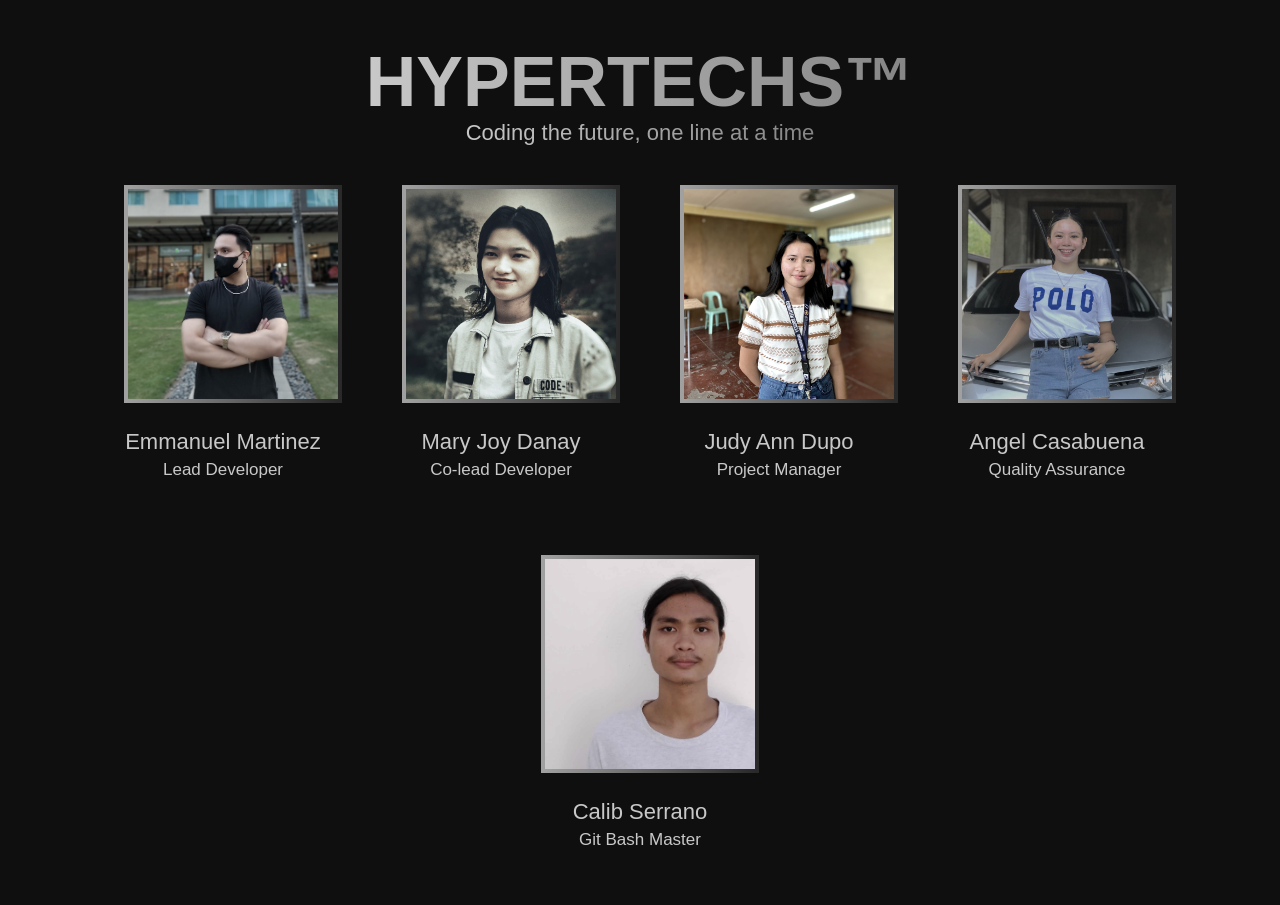
<file: index.html>
<!DOCTYPE html>
<html lang="en">

<head>
  <meta charset="UTF-8" />
  <meta name="viewport" content="width=device-width, initial-scale=1.0" />
  <link rel="stylesheet" href="css/style.css">
  <link rel="icon" href="./img/hypertechs.png" />
  <title>HyperTechs™</title>
</head>

<body>
  <h1>HYPERTECHS™</h1>
  <h2>Coding the future, one line at a time</h2>
  <div class="team-members-container">
    <div class="team-member">
      <a href="./martinez_emmanuel/martinez_emmanuel.html" class="team-member">
        <img src="./img/martinez.jpg" alt="Emmanuel Martinez">
        <p class="member-name">Emmanuel Martinez</p>
        <p class="member-desc">Lead Developer</p>
      </a>
    </div>
    <div class="team-member">
      <a href="./danay_maryjoy/danay_maryjoy.html" class="team-member">
        <img src="./img/danay.png" alt="Mary Joy Danay">
        <p class="member-name">Mary Joy Danay</p>
        <p class="member-desc">Co-lead Developer</p>
      </a>
    </div>
    <div class="team-member">
      <a href="./dupo_judyann/dupo_judyann.html" class="team-member">
        <img src="./img/dupo.jpg" alt="Judy Ann Dupo">
        <p class="member-name">Judy Ann Dupo</p>
        <p class="member-desc">Project Manager</p>
      </a>
    </div>
    <div class="team-member">
      <a href="./casabuena_angelrose/casabuena_angelrose.html"
      class="team-member">
        <img src="./img/casabuena.jpg" alt="Angel Rose Casaubena">
        <p class="member-name">Angel Casabuena</p>
        <p class="member-desc">Quality Assurance</p>
      </a>
    </div>
    <div class="team-member">
      <a href="./serrano_calib/serrano_calib.html" class="team-member">
        <img src="./img/serrano.jpg" alt="Calib Serrano">
        <p class="member-name">Calib Serrano</p>
        <p class="member-desc">Git Bash Master</p>
      </a>
    </div>
  </div>
</body>

</html>
</file>
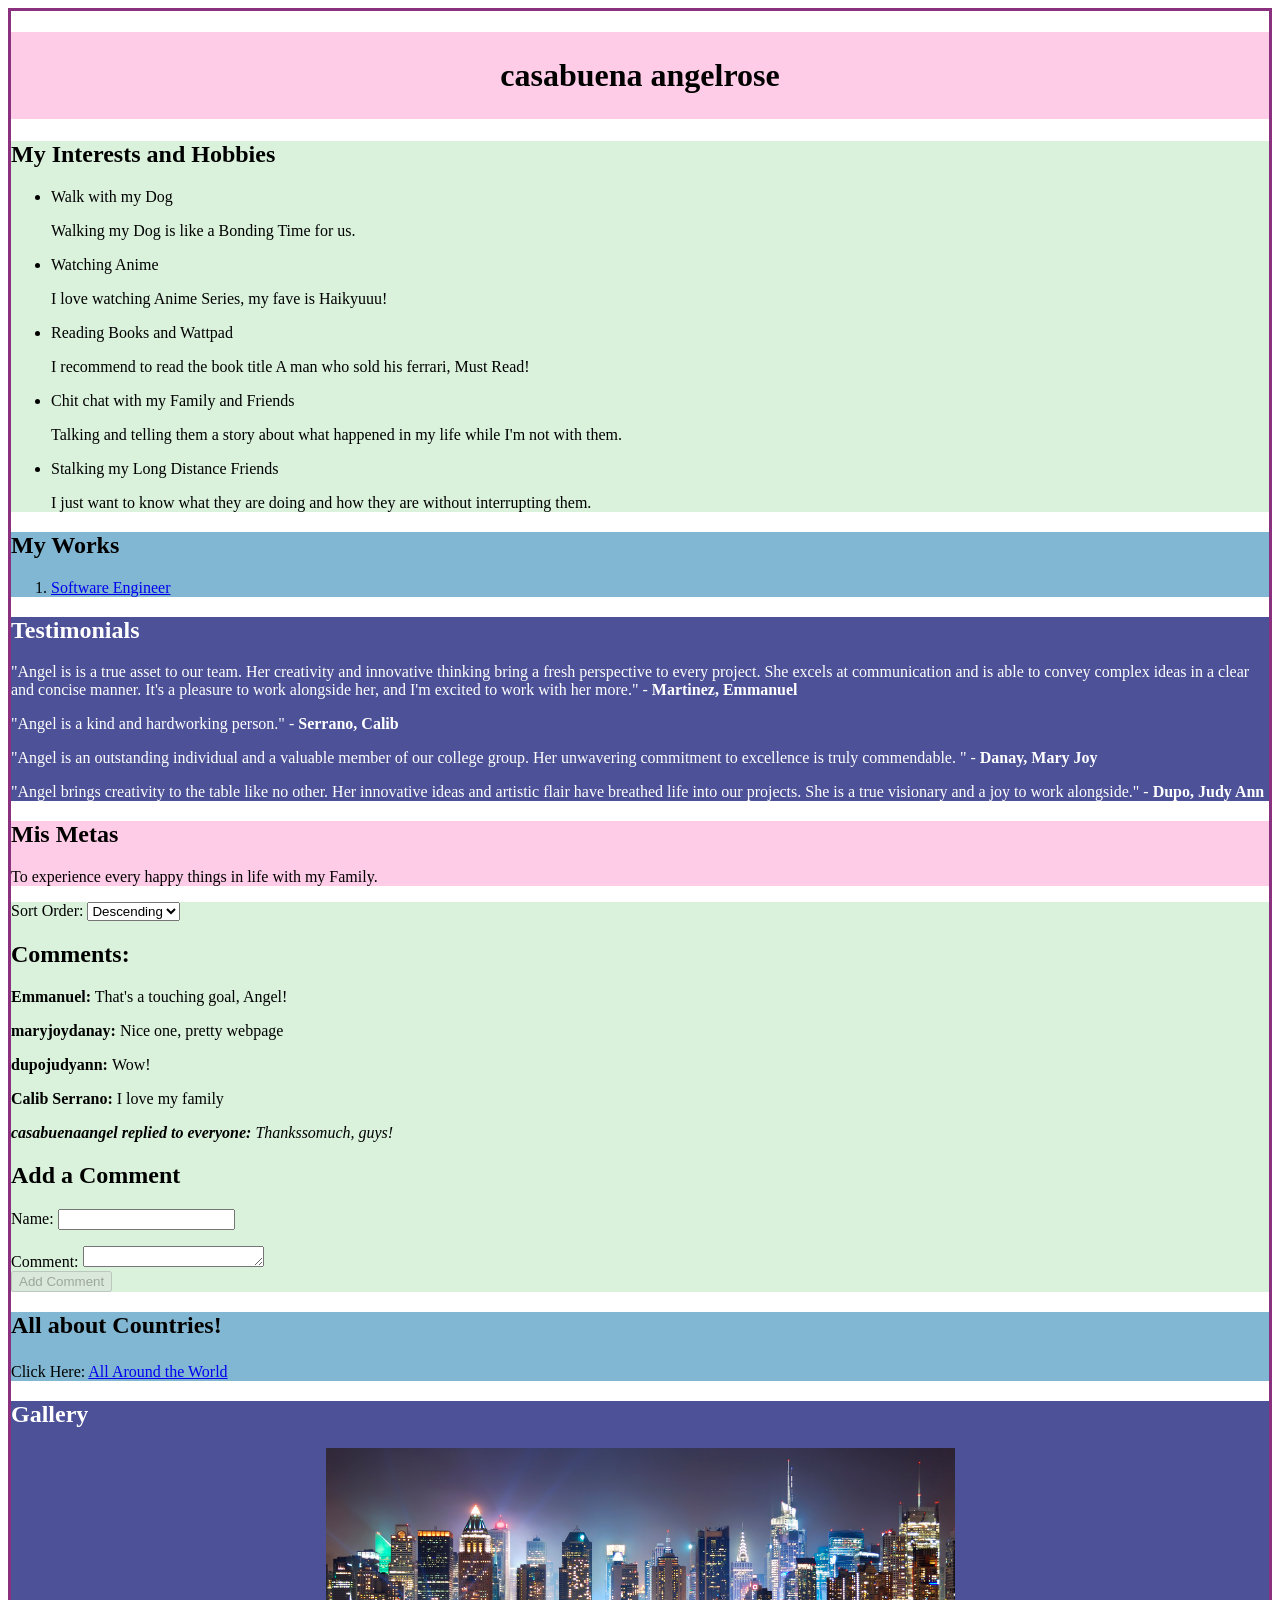
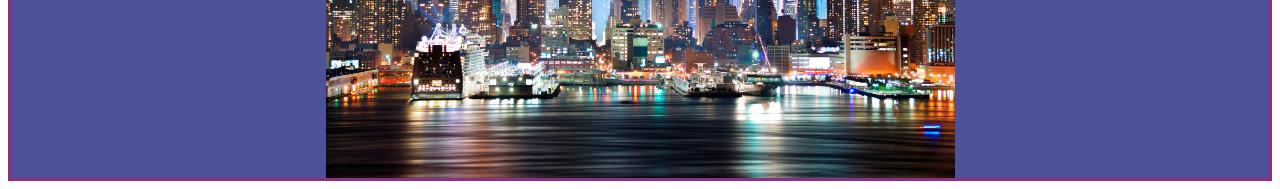
<file: casabuena_angelrose/casabuena_angelrose.html>
<!DOCTYPE html>
<html>
	<head>
		<div class="everything">
		<title>casabuena_angelrose Page</title>
		<link href = "style.css" rel = "stylesheet"/>
	</head>
	<body>
		<div>
			<h1 class="name">casabuena angelrose</h1>
		</div>
		<div class="info"> 
			<h2>My Interests and Hobbies</h2>
			<ul>
			
			<li>Walk with my Dog
				   <p>Walking my Dog is like a Bonding Time for us.</p>
			   </li>
			<li>Watching Anime
				   <p>I love watching Anime Series, 
					my fave is Haikyuuu!</p>
			   </li>
			<li>Reading Books and Wattpad
				   <p>I recommend to read the book title 
					A man who sold his ferrari, Must Read!</p>  
			   </li>
			<li>Chit chat with my Family and Friends
				   <p>Talking and telling them a story about what 
					happened in my life while I'm not with them.</p>  
			   </li>
			<li>Stalking my Long Distance Friends
				   <p>I just want to know what they are doing and how they 
					are without interrupting them.</p>  
			   </li>
			  <ul>
		</div>
		
		<div class="work">
			<h2>My Works</h2>
			<ol>
				<li>
					<a href = ".myworks.html" target="blank">
						Software Engineer</a>
			  </li>
			</ol>
		</div>

		<div class="testi">
			<h2>Testimonials</h2>
			<p> "Angel is is a true asset to our team. Her creativity and
				innovative thinking bring a fresh perspective 
				to every project. She excels at communication and is 
				able to convey complex ideas in a clear and concise manner.
				It's a pleasure to work alongside her, 
				and I'm excited to work with her more." 
				- <strong> Martinez, Emmanuel</strong></p>
		
            <p> "Angel is a kind and hardworking person." 
				- <strong> Serrano, Calib </strong></p>

            <p>"Angel is an outstanding individual and a valuable 
				member of our college group. Her unwavering commitment
				to excellence is truly commendable. " 
				- <strong>Danay, Mary Joy </strong></p>

            <p>"Angel brings creativity to the table like no other. 
				Her innovative ideas and artistic flair have breathed 
				life into our projects. She is a true visionary 
				and a joy to work alongside." 
				- <strong>Dupo, Judy Ann </strong></p>		
		</div>

		<div class="goal">
			<h2>Mis Metas</h2>
			<p>To experience every happy things in life with my Family.</p>
		</div>
	
		<div>
        <form>
            <div class="comment">
			<label for="sortOrder">Sort Order:</label>
			<select id="sortOrder" onchange="sortComments()">
				<option value="desc">Descending</option>
				<option value="asc">Ascending</option>
			</select>
			<p id="comment_section"></p>
			<h2>Comments:</h2>
			<p><strong>Emmanuel:</strong> That's a touching goal, Angel!</p>
			<p><strong>maryjoydanay:</strong> Nice one, pretty webpage</p>
			<p><strong>dupojudyann: </strong>Wow!</p>
			<p><strong>Calib Serrano:</strong> I love my family</p>
			<p><em><strong>casabuenaangel replied to everyone:</strong> 
				Thankssomuch, guys!</em></p>

            <p id="comment_id">
                <h2>Add a Comment</h2>
                <label for="name">Name:</label>
                <input type="text" 
                	id="name" 
                	name="name" 
					oninput="enableCommentButton()" 
					required>
				</p>

                <label for="comment">Comment:</label>
                <textarea id="comment" 
					name="comment" 
					rows="1" 
					cols="20" 
					oninput="enableCommentButton()" 
					required></textarea>
			<div>
                <button id="comment_button" 
					type="submit" 
					disabled>
					Add Comment</button>
			</div>
            </div>
        </form>     
        </div>

		<div class="country">
			<p><h2>All about Countries!</p></h2>
			<p>Click Here: 
				<a href="country.html">All Around the World</a>
			</p>
		</div>

		<div class="gallery">
			<h2>Gallery</h2>
			<img
				src ="building.jpg"
				alt ="Building with Lights" 
				class = "center"/>
		</div>

	<script src="script.js"></script>

	</body>
</div>
</html>
</file>
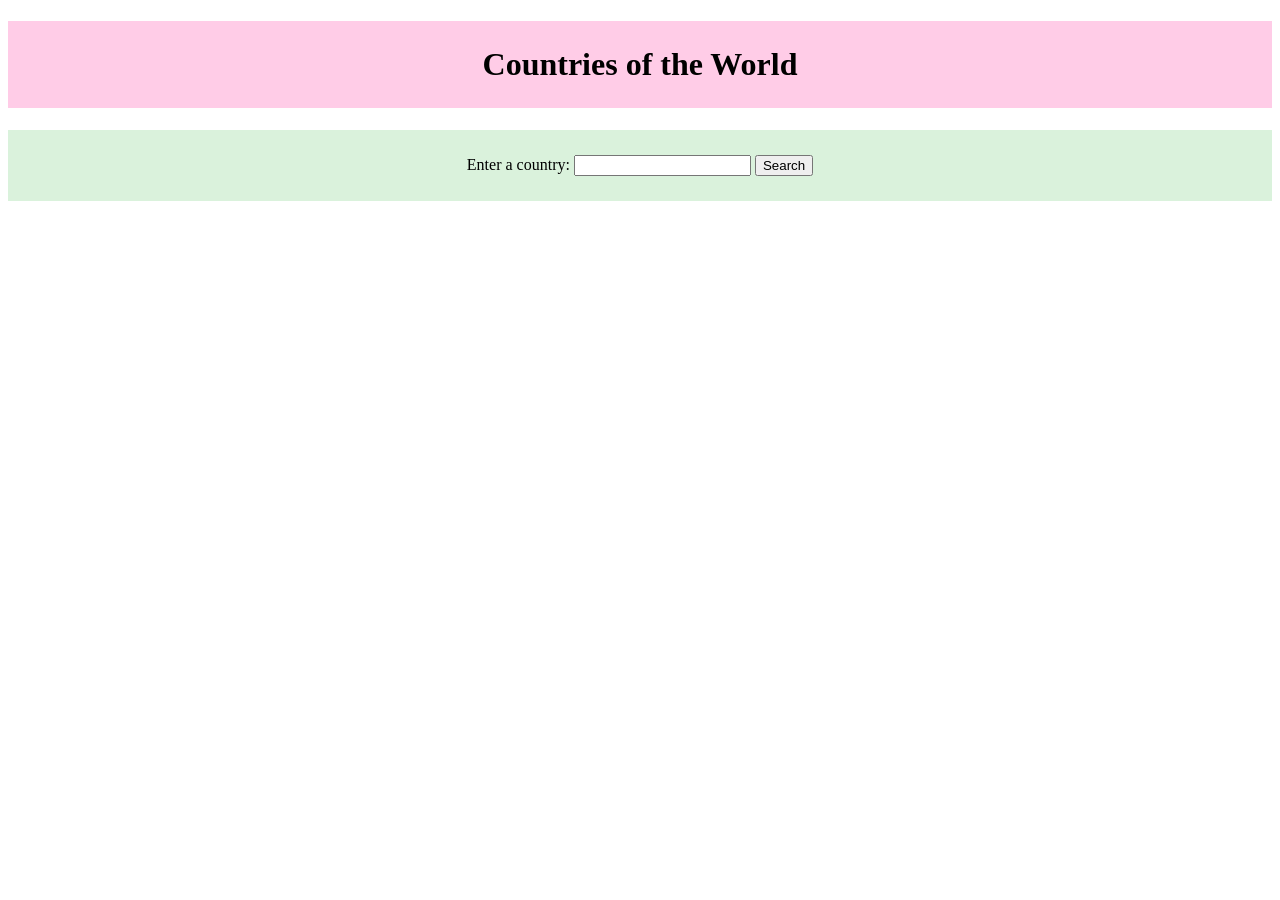
<file: casabuena_angelrose/country.html>
<!DOCTYPE html>
<html>
    <head>
        <div class="all">
        <title>Countries of the World</title>
        <link href = "style.css" rel = "stylesheet"/>
    </head>
    <body>

        <h1 class="title">Countries of the World</h1>

        <div class="search">
        <label for="search_input">Enter a country: </label>
            <input type="text" id="search_input">
            <button onclick="searchCountry()">Search</button>
        </div>

        <div class="country-details">
            <div id="country_details"></div>
        </div>

        <div class="other-countries">
            <div id="other_countries"></div>
        </div>

    <script src="country.js"></script>

        </div>
    </body>
</html>
</file>
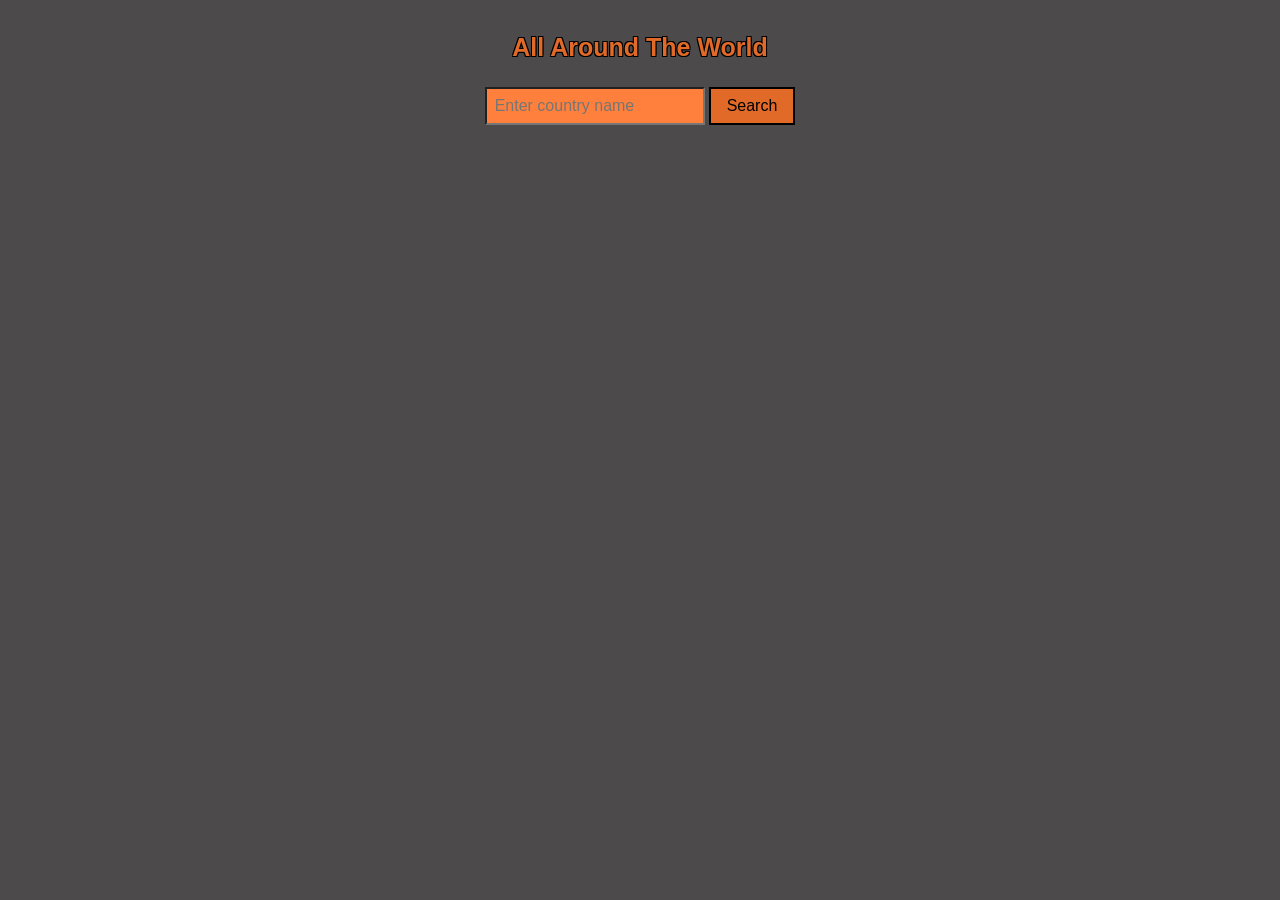
<file: danay_maryjoy/country.html>
<!DOCTYPE html>
<html>
    <head>
        <meta name="viewport" content="width=device-width, initial-scale=1.0">
        <title>Countries of the World</title>
        <link href="country.css" rel="stylesheet">
    </head>
    <body>
        <div id="container">
            <div id="search_container">
                <p id="web_page">All Around The World</p>
                <input 
                    type="text" 
                    id="search_input" 
                    placeholder="Enter country name">
                <button onclick="searchCountry()">Search</button>
            </div>
            <div id="country_details">
                <!-- Display country details here -->
            </div>
            <div id="region_countries">
                <!-- Display other countries in the same region here -->
            </div>
        </div>
        <script src="country.js"></script>
    </body>
</html>
</file>
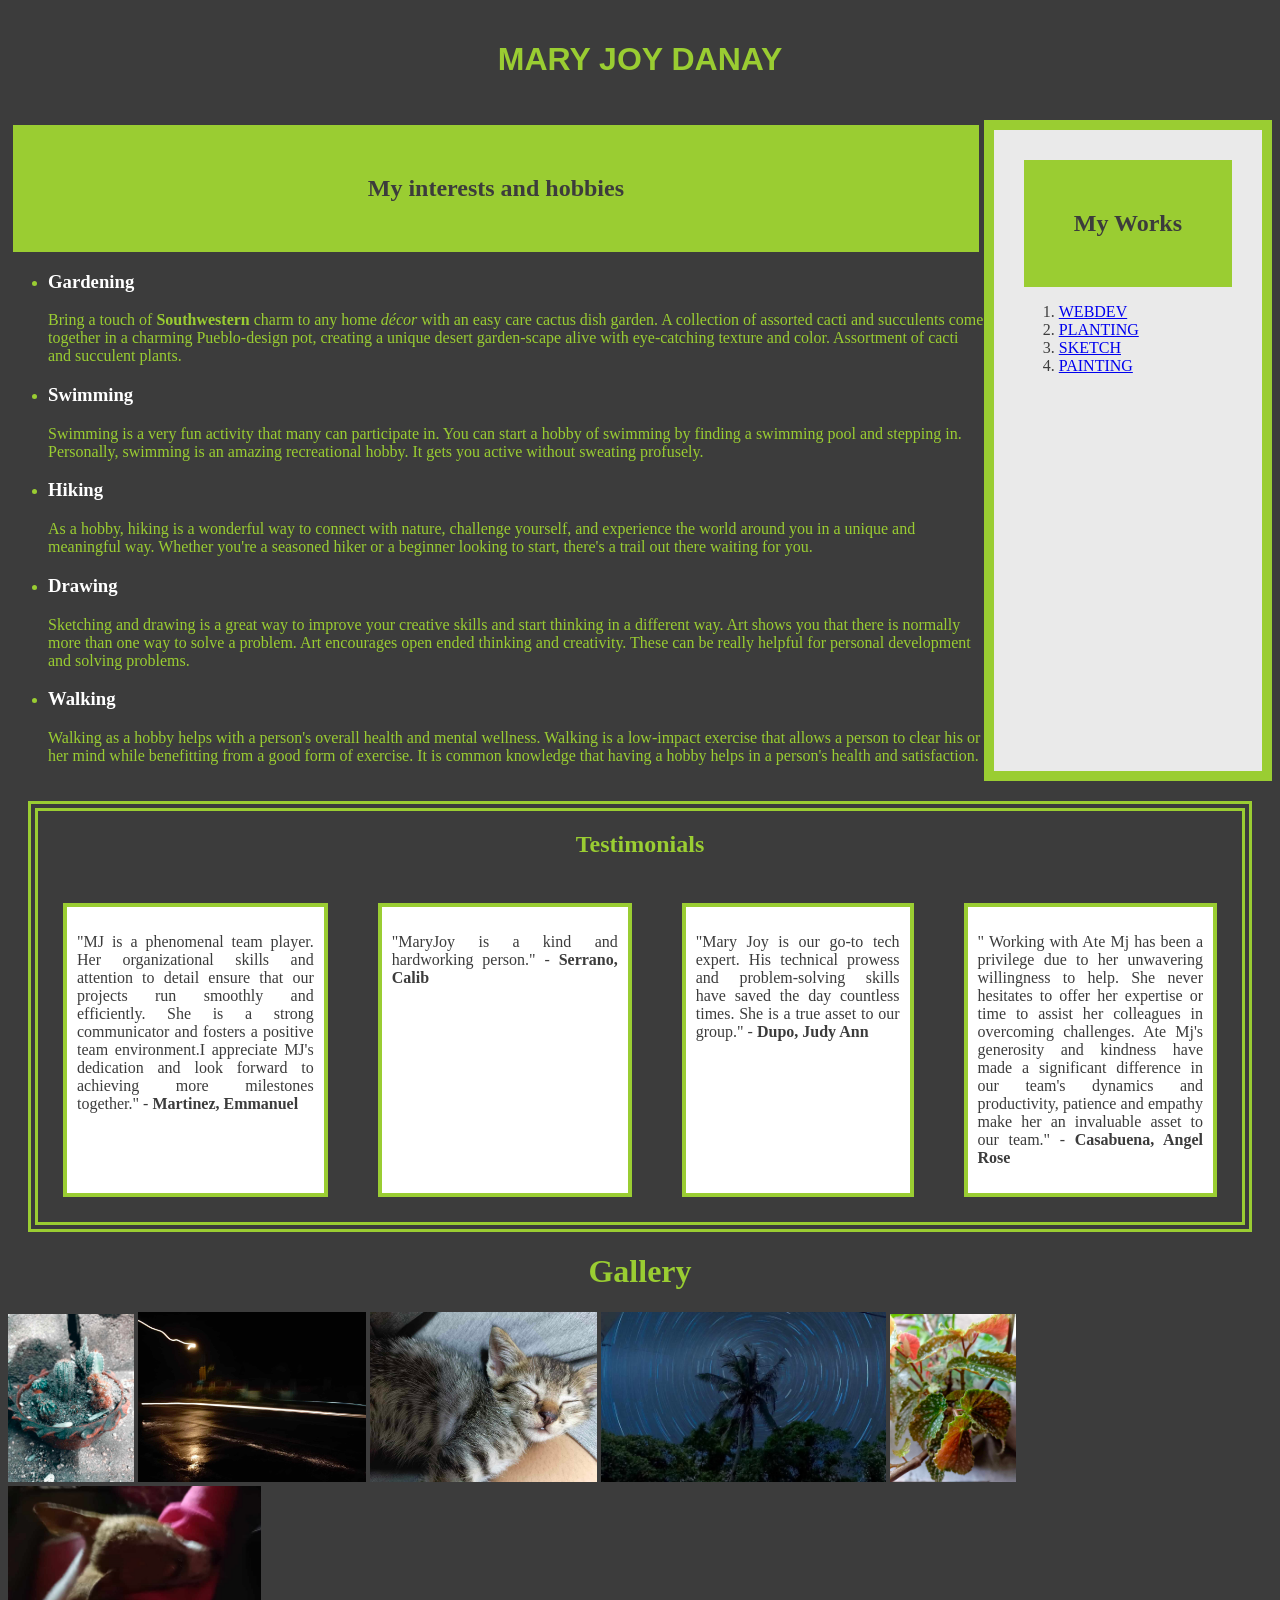
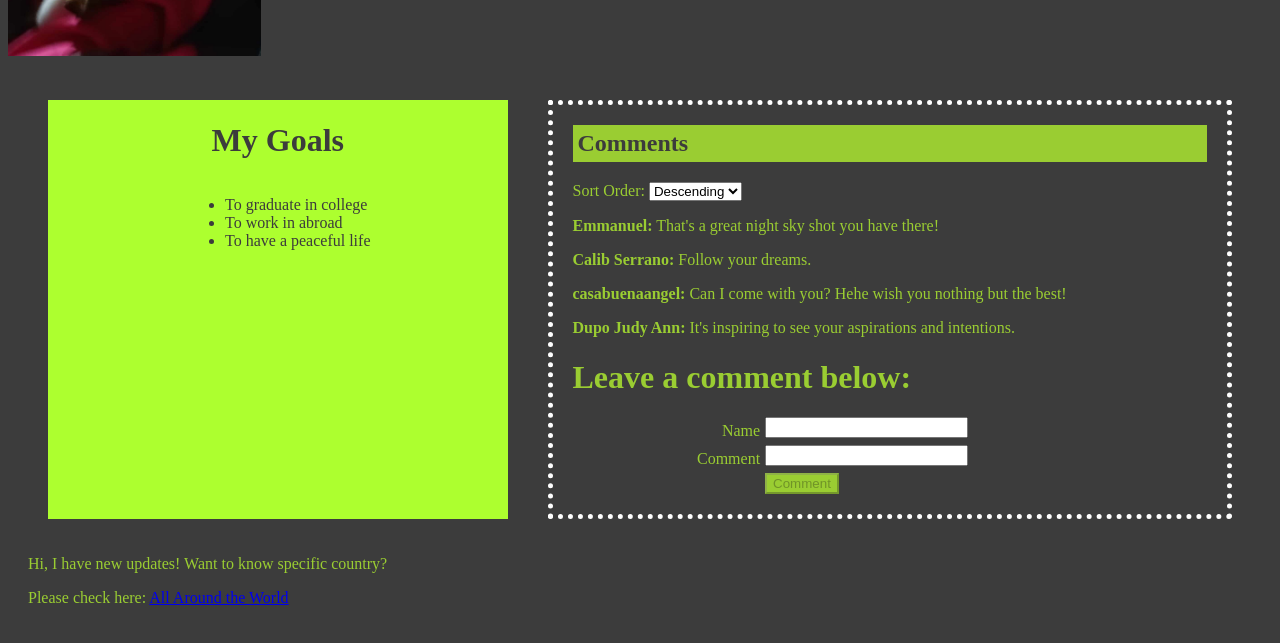
<file: danay_maryjoy/danay_maryjoy.html>
<!DOCTYPE html>
<html>
	<head>
		<title>MaryJoy Danay Page</title>
		<link href="style.css" rel="stylesheet" />
		<meta name="viewport" content="width=device-width, initial-scale=1.0">
	</head>

	<body>
		<div class="container-1">
			<div>
				<h1 class="my-header-1">MARY JOY DANAY</h1>
			</div>
			<div class="container-2">
				<div class="column-1">
					<h2 class="my-header-2">My interests and hobbies</h2>
					<ul>
						<li>
							<h3>Gardening </h3>
							<p>Bring a touch of <strong>Southwestern</strong> 
								charm to any home <em>décor</em> with an easy
								care cactus dish garden. A collection of 
								assorted cacti and succulents come together 
								in a charming Pueblo-design pot, creating a 
								unique desert garden-scape alive with 
								eye-catching texture and color. Assortment 
								of cacti and succulent plants.
							</p>
						</li>
						<li>
							<h3>Swimming</h3>
							<p>Swimming is a very fun activity that many can 
								participate in. You can start a hobby of
								swimming by finding a swimming pool and 
								stepping in. Personally, swimming is an 
								amazing recreational hobby. It gets you 
								active without sweating profusely.
							</p>
						</li>
						<li>
							<h3>Hiking</h3>
							<p>As a hobby, hiking is a wonderful way to connect 
								with nature, challenge yourself, and experience
								the world around you in a unique and meaningful 
								way. Whether you're a seasoned hiker or a 
								beginner looking to start, there's a trail out 
								there waiting for you.
							</p>
						</li>
						<li>
							<h3>Drawing</h3>
							<p>Sketching and drawing is a great way to improve 
								your creative skills and start thinking in a 
								different way. Art shows you that there is 
								normally more than one way to solve a problem. 
								Art encourages open ended thinking and 
								creativity. These can be really helpful for 
								personal development and solving problems.
							</p>
						</li>
						<li>
							<h3>Walking</h3>
							<p>Walking as a hobby helps with a person's overall 
								health and mental wellness. Walking is a
								low-impact exercise that allows a person to 
								clear his or her mind while benefitting from
								a good form of exercise. It is common knowledge 
								that having a hobby helps in a person's health 
								and satisfaction.
							</p>
						</li>
					</ul>
				</div>

				<div class="column-2">
					<h2 class="my-header-2">My Works</h2>
					<ol>
						<li>
							<a href="#">WEBDEV</a>
						</li>
						<li>
							<a href="#">PLANTING</a>
						</li>
						<li>
							<a href="#" target="blank">SKETCH</a>
						</li>
						<li>
							<a href="#" target="blank">PAINTING</a>
						</li>
					</ol>
				</div>
			</div>
		</div>

		<div class="testimonials">
			<div class="tes-title"><h2>Testimonials</h2></div>
			<div class="testi-1">
				<p>"MJ is a phenomenal team player. Her organizational skills
					and attention to detail ensure that our projects run 
					smoothly and efficiently. She is a strong communicator and
					fosters a positive team environment.I appreciate MJ's 
					dedication and look forward to achieving more milestones 
					together." - <strong> Martinez, Emmanuel</strong>
				</p>
			</div>
			<div class="testi-2">
				<p> "MaryJoy is a kind and hardworking person." -
					<strong>Serrano, Calib</strong>
				</p>
			</div>
			<div class="testi-3">
				<p>"Mary Joy is our go-to tech expert. His technical prowess 
					and problem-solving skills have saved the day countless 
					times. She is a true asset to our group."
					- <strong>Dupo, Judy Ann </strong>
				</p>
			</div>
			<div class="testi-4">
				<p> " Working with Ate Mj has been a privilege due to her 
					unwavering willingness to help. She never hesitates to 
					offer her expertise or time to assist her colleagues in 
					overcoming challenges. Ate Mj's generosity and kindness 
					have made a significant difference in our team's dynamics
					and productivity, patience and empathy make her an 
					invaluable asset to our team."
					- <strong>Casabuena, Angel Rose</strong> 
				</p>
			</div>
		</div>

		<div class="gallery">
			<h1 class="my-gallery">Gallery</h1>
			<img 
				src="planting.jpg" 
				alt="A bunch of cacti in a pot"
			/>
			<img 
				class="lght" 
				src="light.jpg" 
				alt="Ligtning in a dark place"
			/>
			<img 
				class="lght" 
				src="cat.jpg" 
				alt="A cat sitting"
			/>
			<img 
				class="nght" 
				src="night.jpg" 
				alt="Night Sky"
			/>
			<img 
				src="flower.jpg" 
				alt="Flowers in a pot"
			/>
			<img 
				class="dg" 
				src="dog.jpg" 
				alt="A cute little dog in an elbow"
			/>
		</div>
		<div class="container-3">
			<div class="goals">
				<h1> My Goals </h1>
				<ul class="goal-list">
					<li>To graduate in college</li>
					<li>To work in abroad</li>
					<li>To have a peaceful life</li>
				</ul>
			</div>
		
			<div class="your-comment">
				<div class="team-comment">
					<h2 id="comments">Comments</h2>
					<label for="sortOrder">Sort Order:</label>
					<select id="sortOrder" onchange="sortComments()">
						<option value="desc">Descending</option>
						<option value="asc">Ascending</option>
					</select>
					<p id="comment_section"></p>
					<p><strong>Emmanuel:</strong> That's a great night sky
						shot you have there!
					</p>
					<p><strong>Calib Serrano:</strong> Follow your dreams.</p>
					<p><strong>casabuenaangel:</strong> Can I come with you? 
						Hehe wish you nothing but the best!
					</p>
					<p><strong>Dupo Judy Ann:</strong> It's inspiring to see 
						your aspirations and intentions.
					</p>
					<h1>Leave a comment below:</h1>
				</div>
				<form>
					<div class="comment-form">
						<div class="com-1">
							<label for="name"> Name</label>
						</div>
						<div class="com-2">
							<input 
								type="text" 
								name="name" 
								id="name" 
								minlength="3" 
								maxlength="45" 
								oninput="validate()" 
								autocomplete="off"
							/>
						</div>
						<div class="com-3">
							<label for="comment"> Comment</label>
						</div>
						<div class="com-4">
							<input 
								type="textarea" 
								name="comment" 
								id="comment" 
								oninput="validate()" 
								rows="5" 
								cols="25" 
								minlength="3"
								maxlength="150" 
							/>
						</div>
						<div class="com-5">
							<button 
								type="button" 
								id="comment_button" 
								disabled>
								Comment
							</button>
						</div>
					</div>
				</form>
			</div>
			<div class="updates">
				<p>Hi, I have new updates! Want to know specific country?</p>
				<p>Please check here: 
					<a href="country.html">All Around the World</a>
				</p>
			</div>
		</div>
		<script src="script.js"></script>
	</body>
</html>
</file>
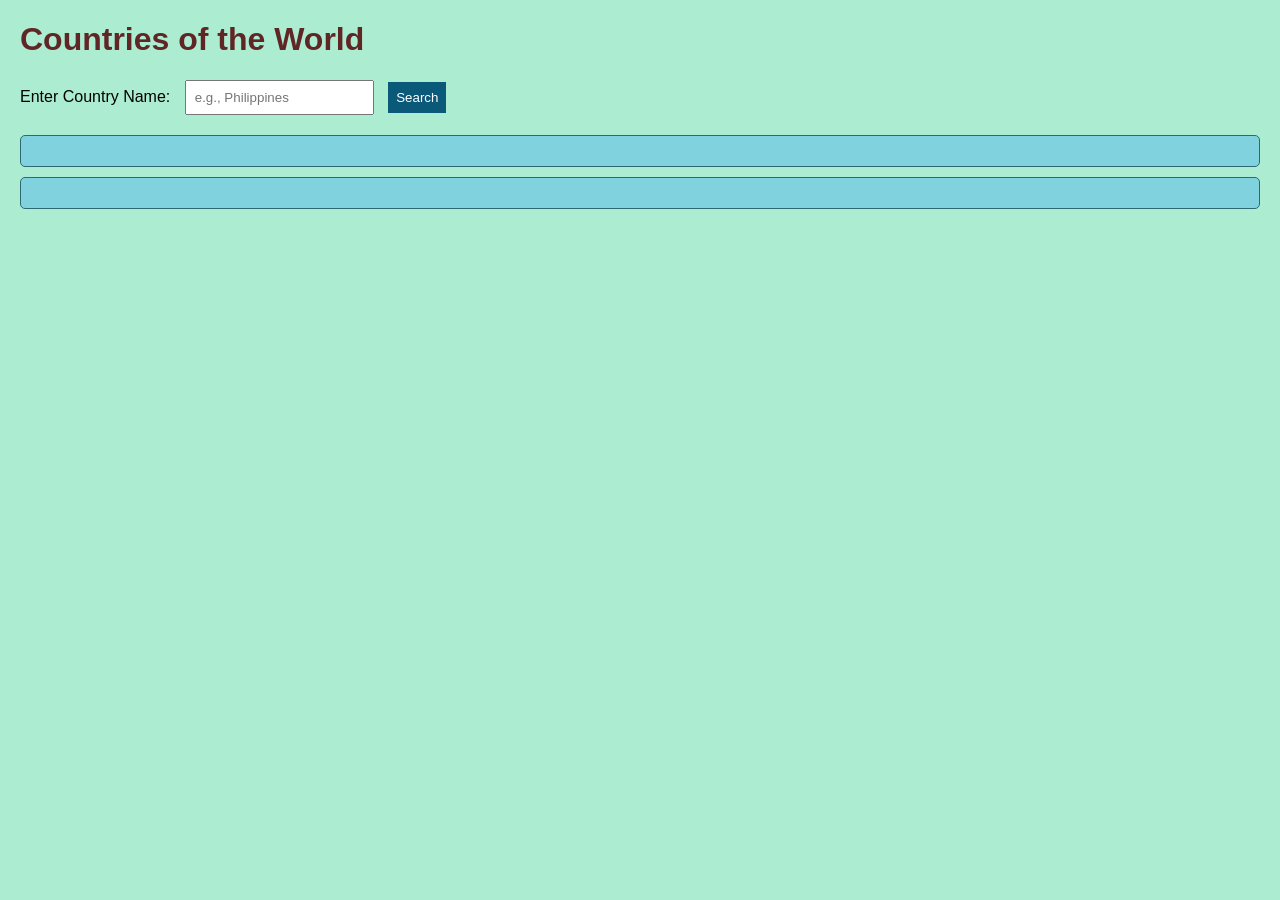
<file: dupo_judyann/countries.html>
<!DOCTYPE html>
<html>
    <head>
        <link href="countries.css" rel="stylesheet"/>
        <meta name="viewport" content="width=device-width, initial-scale=1.0">
    </head>
    <body>
        <h1>Countries of the World</h1>
    <label for="search-input">Enter Country Name:</label>
    <input type="text" id="search_input" placeholder="e.g., Philippines">
    <button id="search_button" onclick="searchCountry()">Search</button>

    <div id="country_details"></div>
    <div id="region_countries"></div>

        <script src="countries.js"></script>
    </body>
</html>
</file>
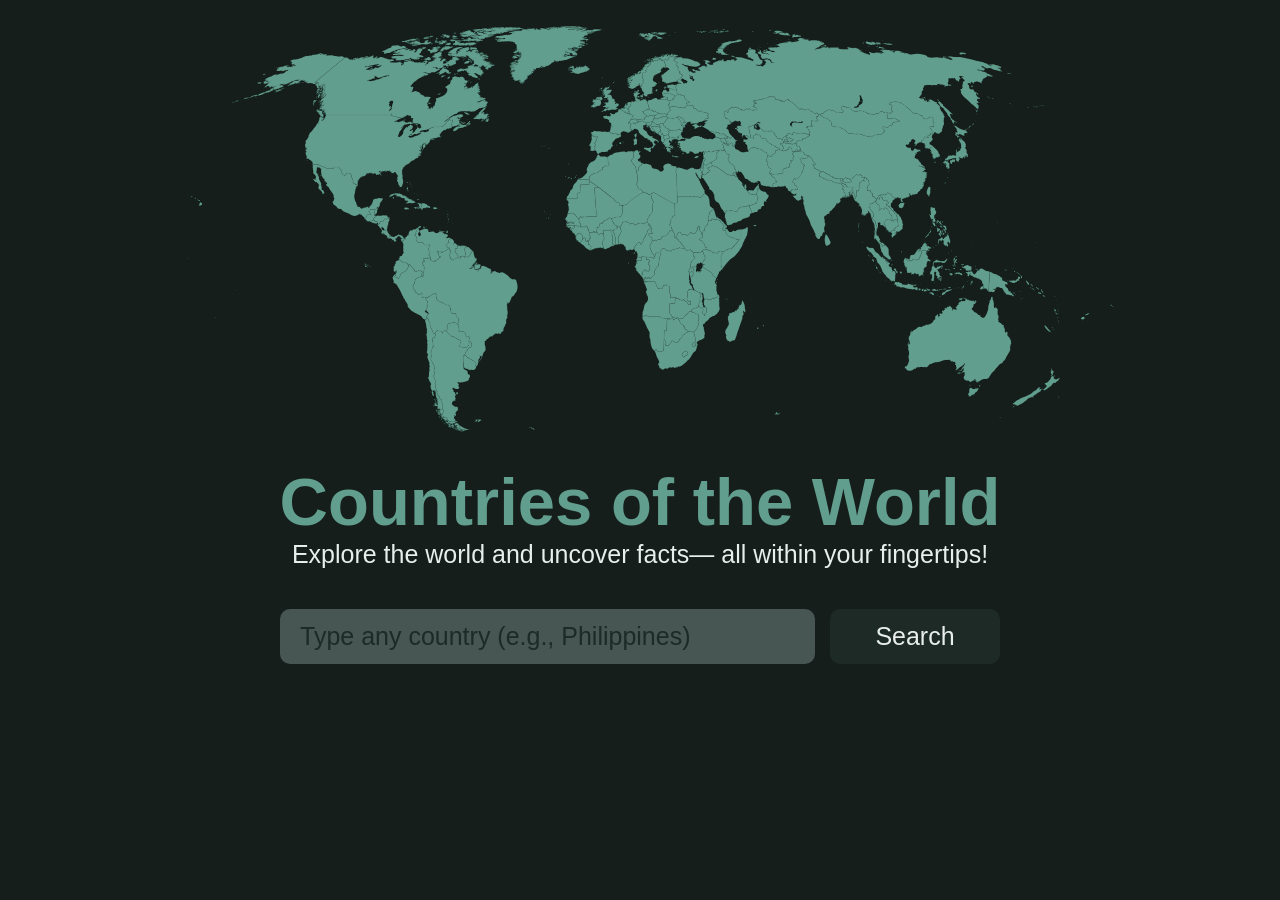
<file: martinez_emmanuel/countries.html>
<!DOCTYPE html>
<html lang="en">

<head>
    <meta charset="UTF-8">
    <meta name="viewport" content="width=device-width, initial-scale=1.0">
    <link rel="stylesheet" href="martinez_emmanuel.css">
    <title>Countries of the World</title>
</head>

<body>
    <div class="map-container">
        <div class="map-image">
            <img class="map-svg" src="./images/world_map_1.svg" alt="Map Image">
        </div>
    </div>
    <div class="country-container">
        <div class="country-title-desc-container">
            <h1>Countries of the World</h1>
            <p>Explore the world and uncover facts—
                all within your fingertips!</p>
        </div>
        <div class="search-container">
            <input type="text" id="search_input"
            placeholder="Type any country (e.g., Philippines)">
            <button class="search-button"
            onclick="searchCountries()">Search</button>
        </div>
        <div id="country_details"></div>
        <div id="region_countries"></div>
    </div>
    <script src="martinez_script.js"></script>
</body>

</html>
</file>
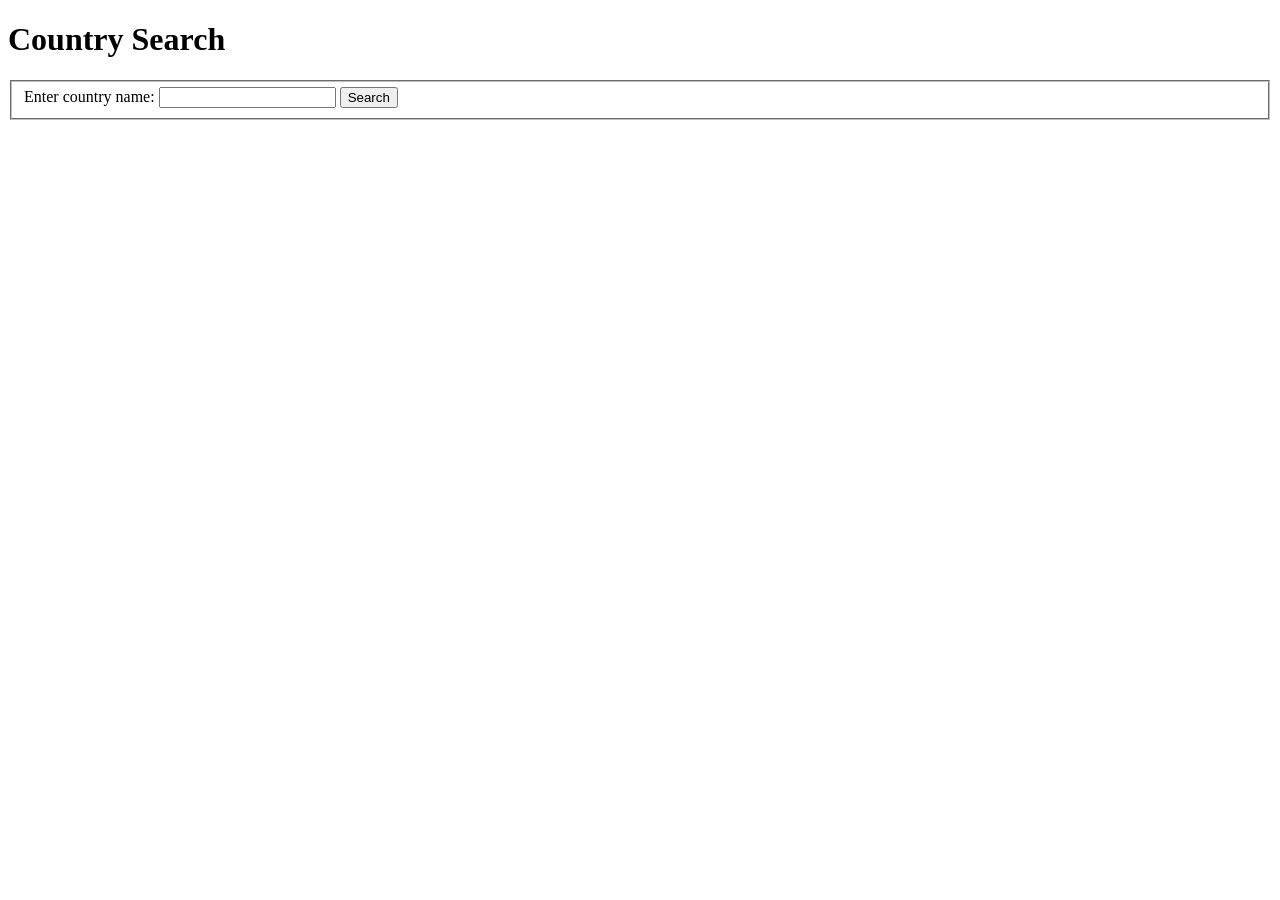
<file: serrano_calib/country.html>
<!DOCTYPE html>
<html>
<head>
  <title>Country</title>
</head>
<body>
  <h1>Country Search</h1> 
  <fieldset>
    <label for="country_input">Enter country name:</label>
    <input type="text" id="country_input" />
    <button id="btn_search" type="button">Search</button>
  </fieldset>
  <div id="search_result"></div>
  <script src="./country.js"></script>
</body>
</html>
</file>
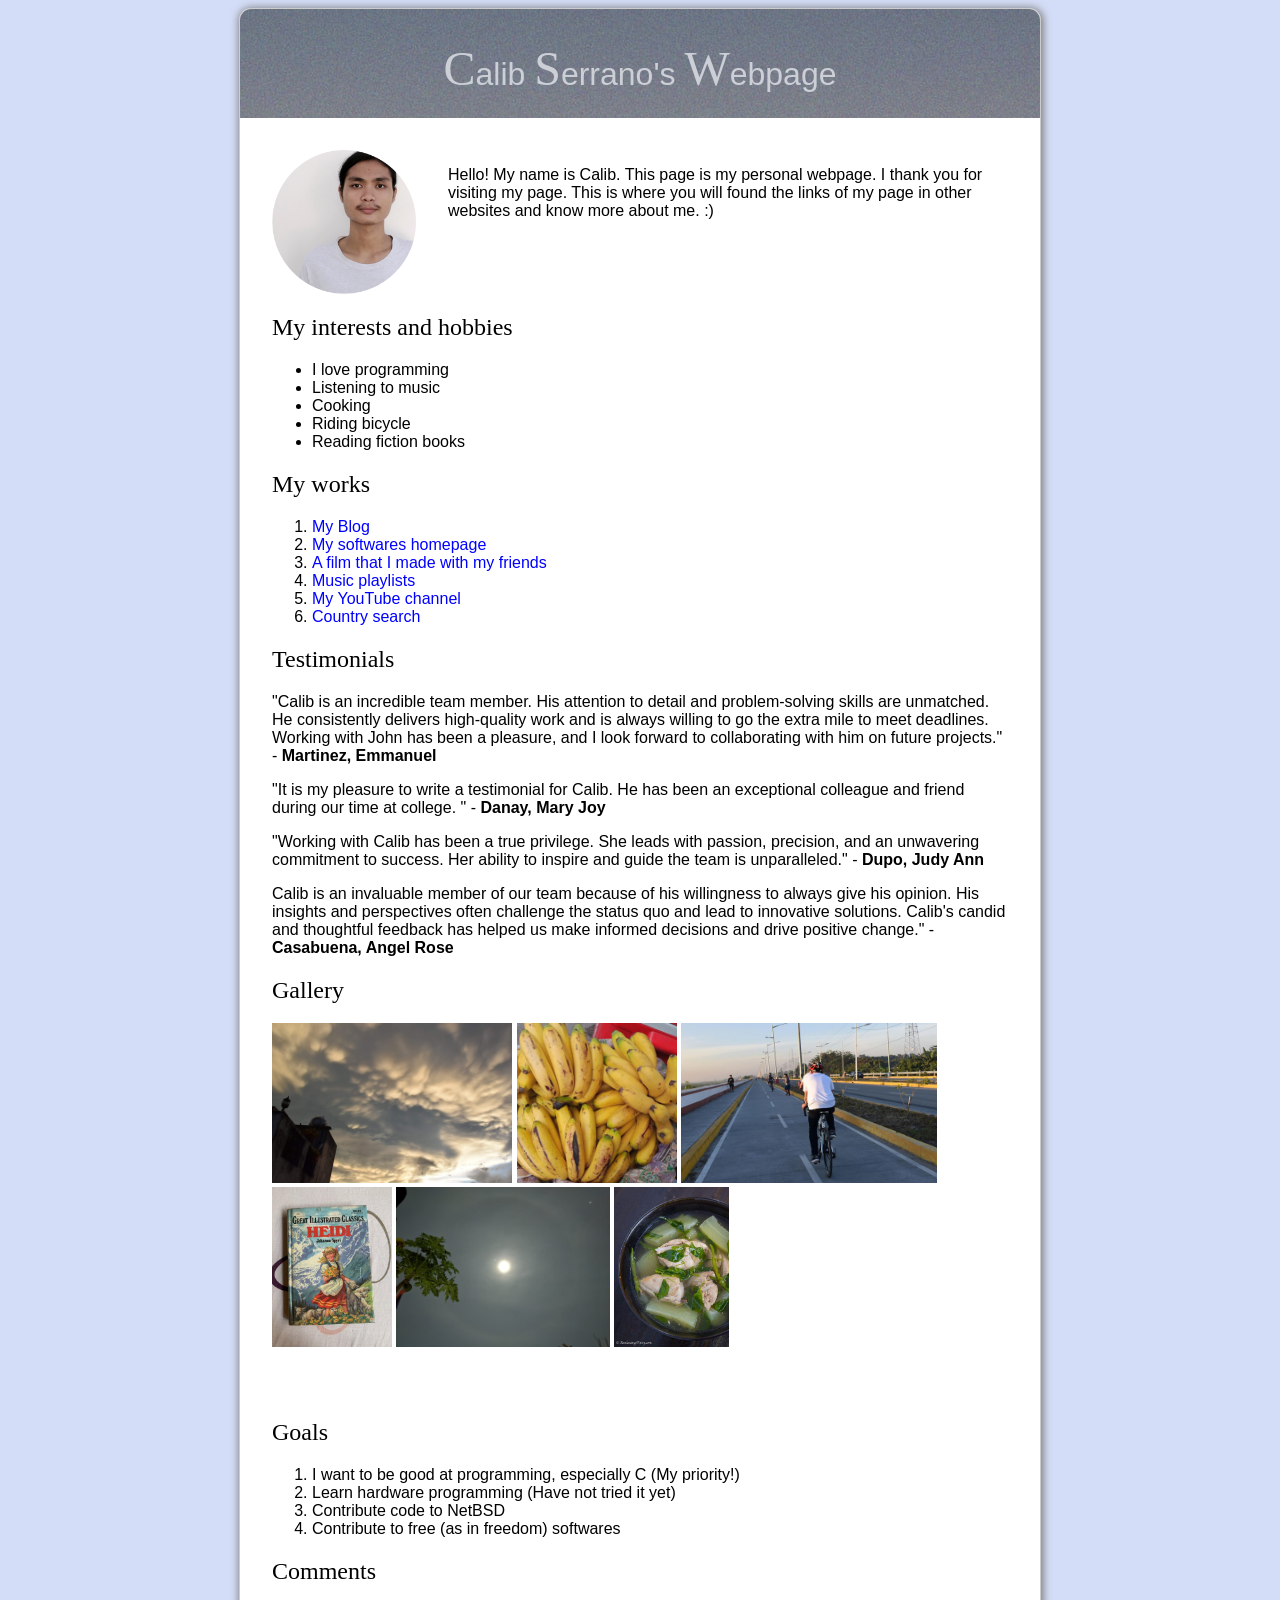
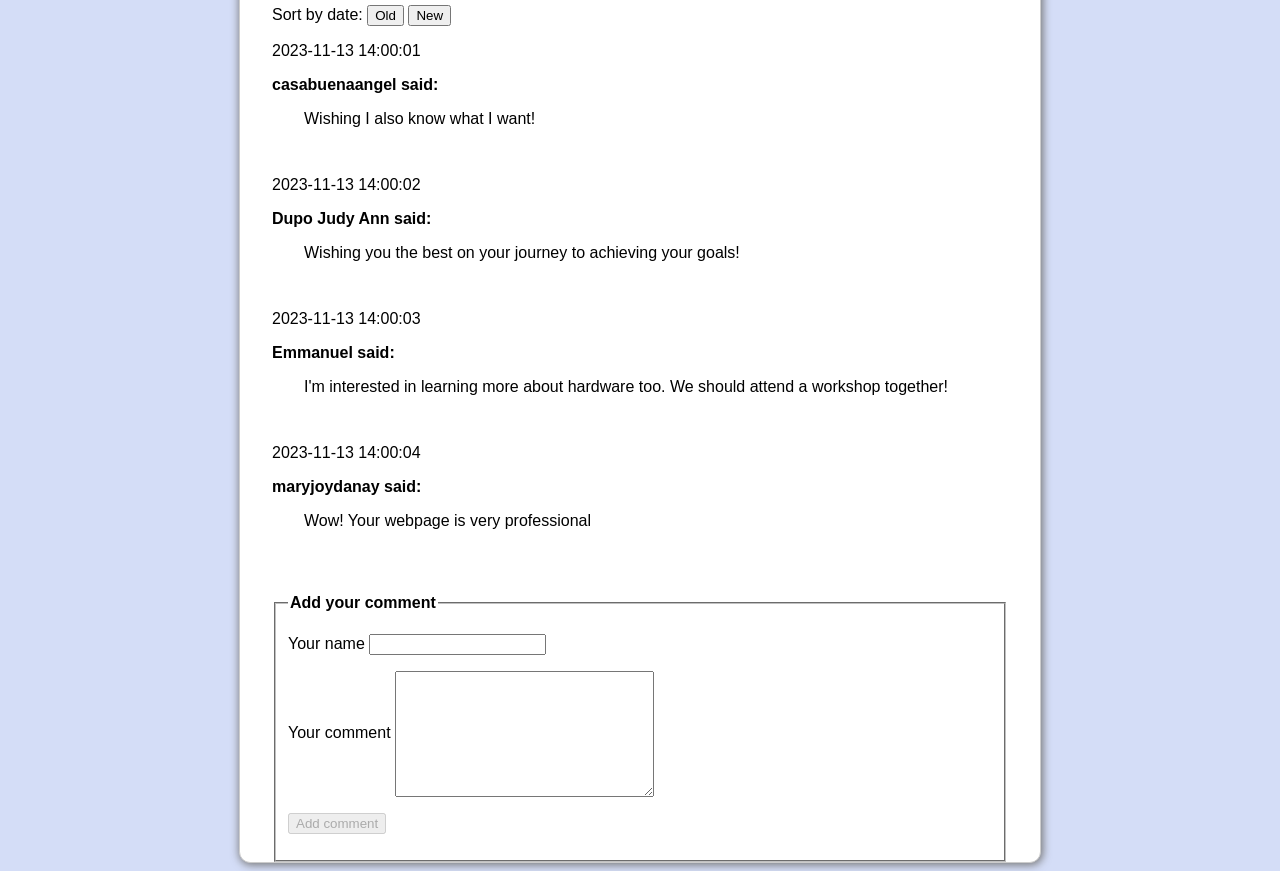
<file: serrano_calib/serrano_calib.html>
<!DOCTYPE html>
<html>
  <head>
    <title>Serrano Calib Page</title>
    <link href="style.css" type="text/css" rel="stylesheet" />    
  </head>
  <body>
    <div id="content_container"> <div class="content" id="title">
      <h1>
        <span class="title-initials"
          >C</span><span class="title-text">alib </span>
        <span class="title-initials"
          >S</span><span class="title-text">errano's </span>
        <span class="title-initials"
          >W</span><span class="title-text">ebpage</span>
      </h1>
    </div>

    <div class="content" id="intro">
      <img id="author_img" src="./images/author.png" />
      <p>Hello! My name is Calib. This page is my personal webpage. I thank you
        for visiting my page. This is where you will found the links of my page
	in other websites and know more about me. :)</p>
    </div>

    <div class="content" id="interests">
      <h2 class="section-title" >My interests and hobbies</h2>
      <ul>
        <li>I love programming</li>
        <li>Listening to music</li>
        <li>Cooking </li>
        <li>Riding bicycle</li>
        <li>Reading fiction books</li>
      </ul>
    </div>
    
    <div class="content" id="works">
      <h2 class="section-title" >My works</h2>
      <ol>
        <li><a href="#">My Blog</a></li>
        <li><a href="#">My softwares homepage</a></li>
        <li><a href="#">A film that I made with my friends</a></li>
        <li><a href="#">Music playlists</a></li>
        <li><a href="#">My YouTube channel</a></li>
        <li><a href="./country.html">Country search</a></li>
      </ol>
    </div>
    
    <div class="content" id="testimonials">
      <h2 class="section-title" >Testimonials</h2>
      <p>
        "Calib is an incredible team member. His attention to detail and 
        problem-solving skills are unmatched. He consistently delivers 
        high-quality work and is always willing to go the extra mile to meet 
        deadlines. Working with John has been a pleasure, and I look forward to
        collaborating with him on future projects." - <strong> Martinez, 
        Emmanuel</strong>
      </p>
      <p>
        "It is my pleasure to write a testimonial for Calib. He has been an 
        exceptional colleague and friend during our time at college. " - 
        <strong>Danay, Mary Joy </strong>
      </p>
      <p>
        "Working with Calib has been a true privilege. She leads with passion,
        precision, and an unwavering commitment to success. Her ability to 
        inspire and guide the team is unparalleled." - <strong>Dupo, Judy Ann 
        </strong>
      </p>
      <p>
        Calib is an invaluable member of our team because of his willingness to
        always give his opinion. His insights and perspectives often challenge 
        the status quo and lead to innovative solutions. Calib's candid and 
        thoughtful feedback has helped us make informed decisions and drive 
        positive change." - <strong>Casabuena, Angel Rose</strong>
      </p>
    </div>

    <div class="content" id="gallery">
      <h2 class="section-title" >Gallery</h2>
      <img class="gallery-img" src="./images/cloud.jpeg" />
      <img class="gallery-img" src="./images/banana.webp" />
      <img class="gallery-img" src="./images/cycling.jpg" />
      <img class="gallery-img" src="./images/heidi_book.jpg" />
      <img class="gallery-img" src="./images/moon.jpg" />
      <img class="gallery-img" src="./images/tinola_dish.jpg" />
    </div>
 
    <div class="content" id="goals">
      <h2 class="section-title" >Goals</h2>
      <ol>
        <li>I want to be good at programming, especially C (My priority!)</li>
        <li>Learn hardware programming (Have not tried it yet)</li>
        <li>Contribute code to NetBSD</li>
        <li>Contribute to free (as in freedom) softwares</li>
      </ol>
    </div>

    <div class="content" id="comments">
      <h2 class="section-title" >Comments</h2>
      <p>Sort by date: 
        <button type="button" id="btn_comsort_asc">Old</button>
        <button type="button" id="btn_comsort_des">New</button>
      </p>
      <div id="comments_list"><div class="comment">
        <p class="comment-date">2023-11-13 14:00:01</p>
        <p class="comment-name">casabuenaangel said:</p>
        <p class="comment-text">Wishing I also know what I want! </p>
      </div>
      <div class="comment">
        <p class="comment-date">2023-11-13 14:00:02</p>
        <p class="comment-name">Dupo Judy Ann said:</p>
        <p class="comment-text">Wishing you the best on your journey to 
          achieving your goals!</p>
      </div>
      <div class="comment">
        <p class="comment-date">2023-11-13 14:00:03</p>
        <p class="comment-name">Emmanuel said:</p>
        <p class="comment-text">I'm interested in learning more about hardware
          too. We should attend a workshop together!</p>
      </div>
      <div class="comment">
        <p class="comment-date">2023-11-13 14:00:04</p>
        <p class="comment-name">maryjoydanay said:</p>
        <p class="comment-text">Wow! Your webpage is very professional </p>
      </div></div>

      <fieldset id="form_comment">
        <legend>Add your comment</legend>
        <p><label for="form_comment_name">Your name </label>
          <input id="form_comment_name" type="text"/></p>
        <p><label for="form_comment_text">Your comment </label>
          <textarea id="form_comment_text"></textarea></p>
        <p><button id="button_comment" type="button">Add comment</button></p>
      </fieldset>
    </div></div> 
    <script src="script.js"></script>
  </body>
</html>
</file>
<file: css/style.css>
:root {
  --text: #c8c8c8;
  --background: #0f0f0f;
  --primary: #a0a0a0;
  --secondary: #292929;
  --accent: #858585;
}

body {
  background-color: var(--background);
  font-family: "Google Sans", sans-serif;
  display: flex;
  flex-direction: column;
  justify-content: center;
  align-items: center;
  height: 100vh;
  margin: 0;
}

h1, h2 {
 background-image: linear-gradient(
    to right,
    var(--text),
    var(--accent)
  );
  -webkit-background-clip: text;
  background-clip: text;
  color: transparent;
  display: inline-block;
}

h1 {
  font-size: 70px;
  margin-bottom: -20px;
}

h2 {
  font-size: 22px;
  font-weight: 500;
}

.team-members-container {
  display: flex;
  justify-content: center;
  align-items: center;
  flex-wrap: wrap;
}

.team-member {
  text-align: center;
  margin: 20px;
  z-index: 2;
  transition: transform 0.3s ease;
  text-decoration: none;
}

.team-member img {
  position: relative;
  width: 210px;
  border: 4px solid;
  border-image: linear-gradient(to right, var(--primary), var(--secondary));
  border-image-slice: 1;
  filter: saturate(70%);
  transition: transform 0.3s ease;

}

.team-member img:active {
  transform: scale(0.90);
}

.team-member:hover {
  transform: scale(1.07);
}

.member-name {
  color: var(--text);
  font-size: 22px;
  font-weight: 500;
}

.member-desc {
  color: var(--text);
  font-size: 17px;
  font-weight: 100;
  margin-top: -17px;
}
</file>
<file: casabuena_angelrose/style.css>
img{
	display: block;
 	margin-left: auto;
 	margin-right: auto;
 	width: 50%;
 	height: 50%;
}

div.everything{
	border-style: double;
	border-color: #8a307f;
	border-style: solid;
}

h1.name{
  color: black;
  text-align: center;
  padding: 25px;
  background-color: #ffcce7;
}

div.info{
	color: black;
	border-color: darkviolet;
	background-color: #daf2dc;
}

div.work{
	color: black;
	background-color: #81b7d2;
}

div.testi{
	color: white;
	background-color: #4d5198;
}

div.goal{
	color: black;
	background-color: #ffcce7;
}

div.comment{
	color: black;
	background-color: #daf2dc;
}

div.country{
	color: black;
	background-color: #81b7d2;
}

div.gallery{
	color: white;
	background-color: #4d5198;
}

h1.title{
	color: black;
	text-align: center;
	padding: 25px;
	background-color: #ffcce7;
}

div.search{
	color: black;
	text-align: center;
	padding: 25px;
	background-color: #daf2dc;
}

div.country-details{
	color: black;
	text-align: center;
	background-color: #81b7d2;
}

div.other-countries{
	color: white;
	text-align: center;
	background-color: #4d5198;
}
</file>
<file: danay_maryjoy/country.css>
body {
    background-color: rgb(76, 74, 74);
}

#container {
    display: grid;
    grid-template-areas: 
    ". item1 . "
    ". item2 ."
    ". item3 .";
}

#search_container {
    margin-bottom: 20px;
    grid-area: item1;
    text-align: center;
}

#search_input {
    padding: 8px;
    font-size: 16px;
    background-color: rgb(254, 128, 60);
}
  
button {
    padding: 8px 16px;
    font-size: 16px;
    cursor: pointer;
    border: 2px solid;
    background-color: rgb(225, 106, 41);
}
 
#country_details {
    grid-area: item2;
    margin:5px ;
    color: aliceblue;
}

#region_countries {
    grid-area: item3;
    background-color: rgb(254, 128, 60);
}

ul {
    column-count: 3; /*number of columns */
    list-style: none;
    padding: 0;
}
  
li {
    /* Prevent items from breaking across columns */
    break-inside: avoid-column; 
    margin-bottom: 5px; /* Adjust spacing between items */
}

p#web_page {
    font-family:Verdana,Tahoma, sans-serif;
    font-weight: bold;
    font-size: 25px;
    color: rgb(225, 106, 41); 
    text-shadow:
    -1px -1px 0 #000, /* Top-left shadow */
    1px -1px 0 #000,  /* Top-right shadow */
    -1px 1px 0 #000,  /* Bottom-left shadow */
    1px 1px 0 #000;   /* Bottom-right shadow */
}

img{
    max-width: 25%;
}
</file>
<file: danay_maryjoy/style.css>
body{
	background-color: rgb(60, 60, 60);
	color: yellowgreen;
}

div.container-2{
	display: grid;
	grid-template-areas: 
	"item1 item2";
}

h1.my-header-1{
	padding:20px;
	text-align: center;
	font-family: Arial, Helvetica, sans-serif;
	color: yellowgreen;
}

h2.my-header-2{
	text-align: center;
	padding: 50px;
	margin: 5px;
	color: rgb(60, 60, 60);
	background-color: yellowgreen;	
}

div.column-1{	
	grid-area: item1;
}

div.column-2{	
	grid-area: item2;
	border: 10px solid yellowgreen;
	padding: 25px;
	background-color: rgb(234, 234, 234);
	color: rgb(60, 60, 60);
}

h3{
	color:white;
	font-family: Copperplate, Papylus, cursive;
}

div.testimonials{
	border: 10px;
	border-style: double;
	margin: 20px;
	display: grid;
	grid-template-areas:
	"tes tes tes tes" 
	"tes1 tes2 tes3 tes4";
}

div.tes-title{
	grid-area: tes;
	text-align: center;
}

div.testi-1{
	grid-area: tes1;
}

div.testi-2{
	grid-area: tes2;
}

div.testi-3{
	grid-area: tes3;
}

div.testi-4{
	grid-area: tes4;
}

.testi-1, .testi-2, .testi-3, .testi-4{
	text-align: justify;
	margin: 25px;
	padding: 10px;
	background-color: white;
	color: rgb(60, 60, 60);
	border: 4px solid yellowgreen;
}

div.gallery{
	margin: auto;
}

h2.my-gallery{
	text-align: center;
}

img.lght{
	width: 18%;
	height: 18%;
}

img.nght{
	width: 22.5%;
	height: 22.5%;
}

img.dg{
	width: 20%;
	height: 20%;
}

img{
	width:10%;
	height:10%;
	image-rendering: auto;
}

div.goals{
	background-color: greenyellow;
	color: rgb(60, 60, 60);
	text-align: center;
}

ul.goal-list{
	display: inline-block;
	text-align: left;
}

h1.my-gallery{
	text-align: center;
}

div.container-3{
	display: grid;
	grid-template-areas: 
	"itm1 itm2";
	margin: 20px;
}

div.goals{
	grid-area: itm1;
	margin: 20px;
}

div.your-comment{
	grid-area: itm2;
	margin: 20px;
	border: 5px dotted white;
}

div.team-comment, div.comment-form{
	margin: 20px;
}

h2#comments{
	padding: 5px;
	background-color: yellowgreen;
	color: rgb(60, 60, 60);
}

button{
	background-color: yellowgreen;
}

div.comment-form{
	display: grid;
	grid-template-areas: 
	"com1 com2 ."
	"com3 com4 ."
	". com5 .";
}

div.com-1{
	grid-area: com1;
	text-align: right;
	margin: 5px;
}

div.com-2{
	grid-area: com2;
}

div.com-3{
	grid-area: com3;
	text-align: right;
	margin: 5px;
}

div.com-4{
	grid-area: com4;
}

div.com-5{
	grid-area: com5;
}

input#name, input#comment{
	width: 195px;
}
</file>
<file: dupo_judyann/countries.css>
body {
    font-family: 'Arial', sans-serif;
    margin: 20px;
    background-color: rgb(172, 237, 209);
}
h1 {
    color: #602626;
}
label {
    margin-right: 10px;
}
#search_input {
    padding: 8px;
    margin-right: 10px;
}
#search_button {
    padding: 8px;
    cursor: pointer;
    background-color: rgb(10, 89, 120);
    color: #fff;
    border: none;
}
#country_details,
#region_countries {
    margin-top: 20px;
    padding: 15px;
    border: 1px solid #2d6972;
    background-color: #81d2df;
    border-radius: 5px;
}
#region_countries {
    margin-top: 10px;
}
ul {
    list-style-type: none;
    padding: 0;
    margin: 0;
}
li {
    margin-bottom: 5px;
}
</file>
<file: martinez_emmanuel/martinez_emmanuel.css>
:root {
  --text: #e7eeec;
  --background: #151e1b;
  --primary: #629e8d;
  --secondary: #1d2a26;
  --accent: #475652;
  --accent-alt: #60756f;
  --button: #3d816e;
}

* {
  font-family: "Google Sans", sans-serif;
}

body {
  background-color: var(--background);
  font-family: "Google Sans", sans-serif;
  margin: 0;
  padding: 0;
}

header {
  background-color: var(--background);
  padding: 20px;
  display: flex;
  justify-content: space-evenly;
  align-items: center;
  color: var(--text);
}

nav {
  display: flex;
  list-style: none;
  padding: 0;
}

nav a {
  color: var(--text);
  text-decoration: none;
  position: relative;
  border-radius: 5px;
  font-size: 25px;
  margin: 40px;
  transition: background-color 0.3s, transform 0.3s;
}

nav a::before {
  content: "";
  position: absolute;
  bottom: -5px;
  left: 0;
  width: 0;
  height: 2px;
  background-color: var(--primary);
  transition: width 0.3s;
}

nav a:hover {
  color: var(--primary);
  transform: scale(1.1);
}

nav a:hover::before {
  width: 100%;
}

nav a i {
  margin-right: 10px;
  font-size: 20px;
}

section {
  padding: 20px;
  margin: 20px;
  padding-left: 80px;
  border-radius: 10px;
  color: var(--text);
}

h2 {
  font-size: 45px;
  color: var(--primary);
  font-weight: 700;
}

h3 {
  font-size: 26px;
  color: var(--primary);
  font-weight: normal;
}

.home {
  display: flex;
  align-items: center;
  justify-content: space-between;
  margin-top: 30px;
}

.highlight {
  color: var(--primary);
}

.home-text {
  flex: 1;
}

.home-text h1 {
  font-size: 60px;
}

.home-text p {
  font-size: 25px;
  max-width: 85%;
  line-height: 1.7;
  text-align: justify;
}

.home-image {
  max-width: 30%;
  margin-right: 80px;
  position: relative;
  transition: transform 0.3s;
}

.home-image img {
  width: 100%;
  height: auto;
  display: block;
  border-radius: 15px;
  filter: saturate(70%);
}

.home-image:hover {
  transform: scale(1.05);
}

.card-container {
  display: flex;
  flex-wrap: wrap;
}

.card-interest {
  max-width: 1310px;
  width: 335px;
  margin-right: 30px;
  margin-bottom: 30px;
  padding: 40px;
  background-color: var(--secondary);
  border-radius: 25px;
  text-align: center;
  padding-bottom: 30px;
  transform: scale(1);
  transition: transform 0.3s ease;
}

.card-interest:hover {
  transform: scale(1.05);
}

.card-interest h3 {
  margin-top: 5px;
  font-size: 30px;
}

.card-interest p {
  font-size: 23px;
  text-align: justify;
  line-height: 1.5;
}

.card-interest i {
  margin-right: 15px;
}

#goals h2 i {
  margin-right: 10px;
}

#goals h3 i {
  margin-right: 20px;
}

#goals span {
  font-size: 25px;
}

#goals p {
  max-width: 95%;
  line-height: 1.7;
  font-size: 25px;
}

#works a {
  position: relative;
  font-size: 25px;
  color: var(--primary);
  text-decoration: none;
  border-radius: 5px;
  transition: background-color 0.3s, transform 0.3s;
}

#works a::before {
  content: "";
  position: absolute;
  bottom: 0;
  left: 0;
  width: 0;
  height: 2px;
  background-color: var(--primary);
  transition: width 0.3s ease;
}

#works a:hover::before {
  width: 100%;
}

#works a:hover {
  font-weight: 900;
}

#works p {
  font-size: 25px;
}

#testimonials {
  margin-top: -20px;
  padding-left: 0px;
  margin-left: 0px;
}

#testimonials p {
  font-size: 25px;
}

.testimonial-card {
  background-color: var(--secondary);
  border-radius: 20px;
  padding: 20px;
  margin-right: 20px;
  margin-left: 0px;
  height: 510px;
  width: 270px;
  display: inline-block;
  vertical-align: top;
  text-align: center;
  overflow: auto;
  transition: transform 0.3s ease;
}

.testimonial-card:hover {
  transform: scale(1.05);
}

.testimonial-card img {
  border-radius: 50%;
  width: 100px;
  height: 100px;
  object-fit: cover;
  margin-top: 20px;
}

.testimonial-card #desc {
  margin-left: 10px;
  margin-right: 10px;
  font-size: 20px;
  text-align: justify;
}

#gallery {
  padding-left: 0px;
  margin-left: 0px;
  margin-top: -10px;
}

#gallery p {
  font-size: 25px;
  max-width: 95%;
  line-height: 1.7;
}

.gallery-grid {
  display: flex;
  flex-wrap: wrap;
  justify-content: space-around;
  margin-left: -20px;
}

.gallery-item {
  flex: 0 0 30%;
  margin: 17px;
  position: relative;
  transition: transform 0.3s;
}

.gallery-item img {
  width: 100%;
  height: auto;
  display: block;
  border-radius: 10px;
}

.gallery-item:hover {
  transform: scale(1.05);
}

.beta-logo {
  width: 60px;
  margin-left: 10px;
  margin-bottom: -5px;
  padding: 0;
  border-radius: 10px;
}

#comments {
  margin-top: 50px;
  margin-left: 0px;
  margin-right: 60px;
  margin-bottom: 70px;
  border: solid var(--primary);
}

#comments h2 {
  margin-bottom: 50px;
  color: var(--primary);
  display: inline-block;
}

#comment_list {
  clear: both;
  margin-top: 60px;
}

#comment_form {
  margin-top: 20px;
  display: flex;
  flex-direction: row;
}

#comment_form label {
  display: none;
}

#comment_form input,
#comment_form textarea {
  max-width: 350px;
  width: 100%;
  padding: 10px;
  font-size: 25px;
  background-color: var(--accent);
  border: none;
  border-radius: 10px;
  height: 40px;
  margin-right: 40px;
  margin-top: -30px;
  font-family: Google Sans, sans-serif;
  color: var(--text);
  resize: none;
}

#comment_form input::placeholder,
#comment_form textarea::placeholder {
  color: var(--secondary);
  font-size: 22px;
  font-family: Google Sans, sans-serif;
  padding-left: 10px;
}

#comment_form textarea::placeholder {
  padding-top: 5px;
}

#comment_form button {
  background-color: var(--secondary);
  color: var(--text);
  padding: 10px 20px;
  border: none;
  cursor: pointer;
  font-size: 20px;
  border-radius: 10px;
  margin-right: 60px;
  margin-top: -30px;
  font-family: Google Sans, sans-serif;
  width: 200px;
  transition: background-color 0.3s ease, transform 0.05s ease-in-out;
}

#comment_form button:hover {
  background-color: var(--button);
}

#comment_form button:active {
  transform: scale(0.9);
}

#comment_form button i {
  margin-right: 10px;
}

/* comments section */

.user-icon {
  width: 70px;
  height: 70px;
  border-radius: 50%;
  margin-right: 30px;
}

.comment-container {
  display: flex;
  align-items: flex-start;
  max-width: 1200px;
  margin-bottom: 20px;
}

.comment-container .user-icon {
  margin-right: 30px;
}

.comment-container .comment-content {
  max-width: 1800px;
}

.comment-container p {
  font-size: 22px !important;
  margin-top: 5px;
}

.comment-container strong {
  font-weight: bold;
  font-size: 25px;
  display: inline-block;
}

.comment-content {
  display: inline-block;
  width: 100%;
}

.comment-timestamp {
  margin-left: 20px;
  color: var(--accent-alt);
}

#sort_dropdown {
  width: 220px;
  height: 59px;
  margin-top: -30px;
  margin-left: -20px;
  margin-right: 50px;
  border: none;
  border-radius: 10px;
  background-color: var(--secondary);
  cursor: pointer;
  color: var(--text);
  font-family: "Google Sans", sans-serif;
  font-size: 20px;
  padding-left: 20px;
  background-position: right 115px center;
  background-repeat: no-repeat;
  background-size: 20px;
  background-image: url("images/sort_icon.png");
  appearance: none;
  -webkit-appearance: none;
  -moz-appearance: none;
  text-align: center;
  transition: background-color 0.3s ease, transform 0.3s ease;
}

#sort_dropdown.hide-icon {
  background-image: none;
  padding-left: 0px;
}

#sort_dropdown:hover {
  background-color: var(--button);
}

#sort_dropdown option {
  background-color: var(--secondary);
}

#sort_dropdown:focus {
  outline: none;
}

#sort_dropdown:focus option[value="default"] {
  display: block;
}
#sort_dropdown:active {
  transform: scale(0.8);
}

/* Styling for the map image in countries.html */
.map-container {
  display: flex;
  justify-content: center;
  align-items: center;
  text-align: center;
}

.map-image .map-svg {
  width: 75%;
  height: 75%;
  padding: 20px;
}

.country-container {
  display: flex;
  flex-direction: column;
  justify-content: center;
  align-items: center;
  text-align: center;
  color: var(--text);
}

.country-title-desc-container {
  max-width: 70%;
}

.country-title-desc-container h1 {
  font-size: 67px;
  margin: 0;
  color: var(--primary);
}

.country-title-desc-container p {
  font-size: 25px;
  margin: 0;
}

.search-container {
  display: flex;
  align-items: center;
  margin-top: 40px;
  margin-bottom: 20px;
}

#search_input {
  width: 530px;
  height: 55px;
  font-size: 25px;
  border: none;
  border-radius: 10px;
  background-color: var(--accent);
  color: var(--text);
  margin-right: 15px;
  padding: 0;
  text-indent: 5px;
  padding-left: 5px;
}

#search_input::placeholder {
  color: var(--secondary);
  font-size: 25px;
  padding-left: 10px;
}

button.search-button {
  width: 170px;
  height: 55px;
  border: none;
  cursor: pointer;
  font-size: 25px;
  border-radius: 10px;
  background-color: var(--secondary);
  color: var(--text);
  padding: 0;
  transition: background-color 0.3s ease, transform 0.05s ease-in-out;
}

button.search-button:hover {
  background-color: var(--button);
}

button.search-button:active {
  transform: scale(0.95);
}

#country_details,
#region_countries {
  font-size: 25px;
}

footer {
  text-align: center;
  padding: 10px;
}

footer p {
  margin: 0;
  font-size: 25px;
  color: var(--primary);
}
</file>
<file: serrano_calib/style.css>
body {
  background-color: #D4DDF7;
  font-family: sans-serif;
  font-size: 1em;
}

.content {
  margin-left: 2em;
  margin-right: 2em;
}

#content_container {
  background-color: #ffffff;;
  max-width: 50em;
  margin: 0 auto;
  padding: 0px 0;
  border-radius: 0.7em;
  border-width: 0.1em;
  border-color: #CCCCCC;
  border-style: solid;
  box-shadow: 1px 1px 9px 1px #777777;
}

#title {
  border-top-right-radius: 0.7em;
  border-top-left-radius: 0.7em;
  text-align: center;
  margin-left: 0;
  margin-right: 0;
  background-image: url("./images/backdrop.jpg");
  padding-top: 2em;
  padding-bottom: 0.05em;
  margin-bottom: 2em;
}

#title h1 {
  margin-top: 0;
  color: #CCCFD6;
  font-weight: normal;
}

.title-initials {
  font-family: serif;
  font-size: 1.5em;
}

.title-text {
  font-size: 1em;
}

#author_img {
  height: 9em;
  float: left;
}

#intro {
  display: flex;
  flex-wrap: wrap;
  justify-content: center;
  //height: 9em;
}

#intro p {
  margin-left: 2em;
  max-width: 35em;
}

.section-title {
  font-family: serif;
  font-weight: normal;
}

#works a {
  color: blue;
  text-decoration: none;
}

#works a:hover {
  text-decoration: underline;
}

#gallery {
  padding-bottom: 3em;
}

.gallery-img {
  height: 10em;
}

.comment {
  margin-bottom: 3em;
}

.comment-name {
  font-weight: bold;
}

.comment-text {
  padding-left: 2em;
}

#form_comment {
  margin-top: 4em;
}

#form_comment legend {
  font-weight: bold;
}

#form_comment_name {
  max-width: 19em;
}

#form_comment_text {
  height: 9em;
  width: 19em;
  max-width: 100%;
  vertical-align: middle;
}
</file>
